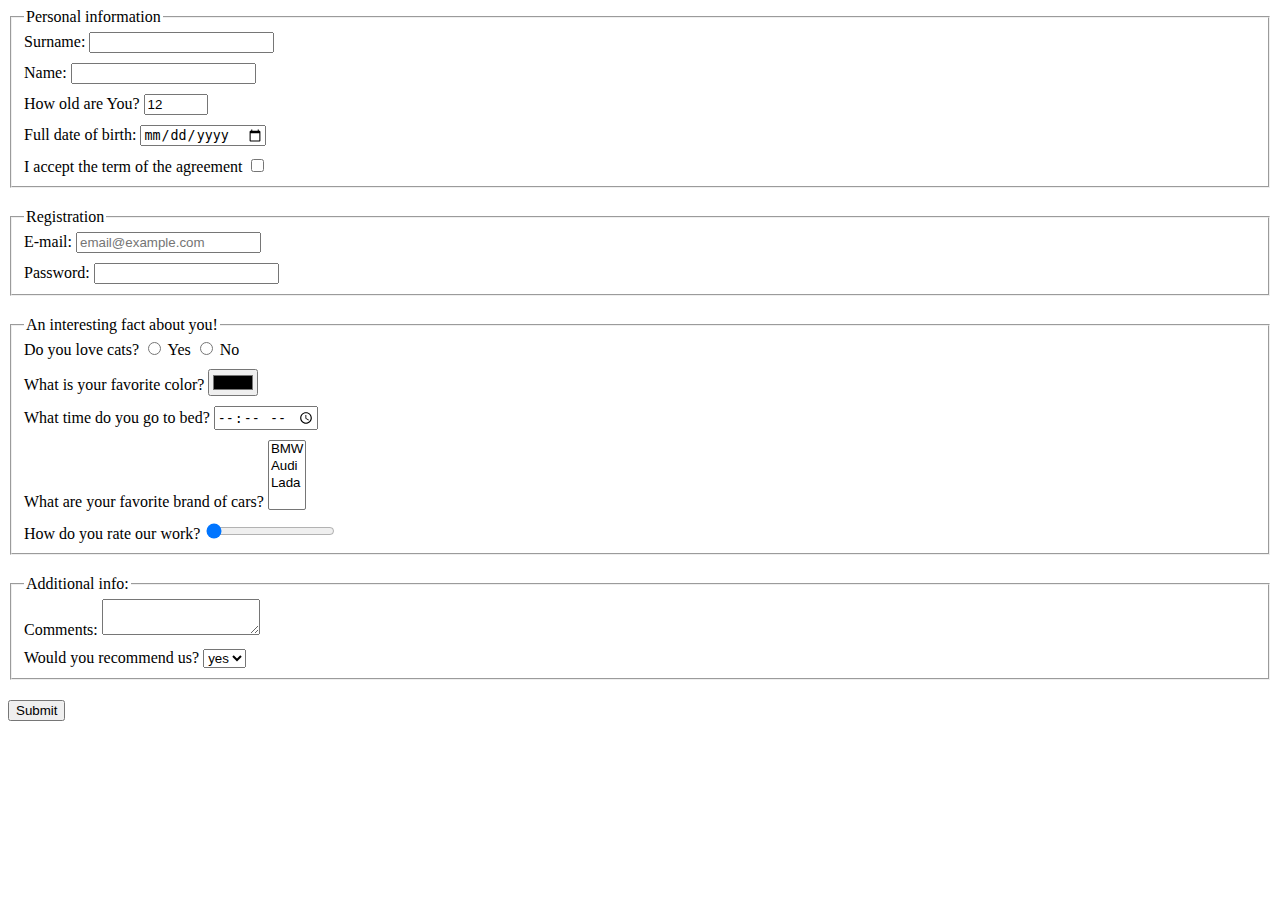
<file: index.html>
<!doctype html><html lang="en"><head><meta charset="UTF-8"><meta name="viewport" content="width=device-width, user-scalable=no, initial-scale=1.0, maximum-scale=1.0, minimum-scale=1.0"><meta http-equiv="X-UA-Compatible" content="ie=edge"><title>HTML Form</title><link rel="stylesheet" href="style.aeab1c8f.css"></head><body> <form action="https://mate-academy-form-lesson.herokuapp.com/create-application" method="post">  <fieldset class="form-fieldset"> <legend>Personal information</legend> <label class="form-field">Surname: <input type="text" name="surname" autocomplete="off"> </label> <label class="form-field">Name: <input type="text" name="name" autocomplete="off"> </label> <label class="form-field"> How old are You? <input type="number" name="number" value="12" required min="1" max="100" autocomplete="off"> </label> <label class="form-field">Full date of birth: <input type="date" name="date"> </label> <label class="form-field">I accept the term of the agreement <input type="checkbox" name="accept"> </label> </fieldset>  <fieldset class="form-fieldset"> <legend>Registration</legend> <label class="form-field stop">E-mail: <input type="email" name="email" placeholder="email@example.com" autocomplete="off" required> </label> <label class="form-field">Password: <input type="password" name="password" autocomplete="off" minlength="1" maxlength="2" required> </label> </fieldset>  <fieldset class="form-fieldset"> <legend>An interesting fact about you!</legend> <label class="form-field stop">Do you love cats? <input type="radio" name="cats"> Yes <input type="radio" name="cats"> No </label> <label class="form-field">What is your favorite color? <input type="color" name="color"> </label> <label class="form-field"> What time do you go to bed? <input type="time" name="time"> </label> <label class="form-field"> What are your favorite brand of cars? <select name="cars" multiple> <option value="BMW">BMW</option> <option value="Audi">Audi</option> <option value="Lada">Lada</option> <option value=" "></option> </select> </label> <label class="form-field">How do you rate our work? <input type="range" name="range" value="0"> </label> </fieldset>  <fieldset class="form-fieldset"> <legend>Additional info:</legend> <label class="form-field stop">Comments: <textarea name="commects" cols="17" rows="2">
          </textarea> </label> <label class="form-field"> Would you recommend us? <select name="recommend"> <option value="yes">yes </option> <option value="no">no </option> </select> </label> </fieldset> <button type="submit" class="form_submit"> Submit </button> </form> <script type="text/javascript" src="main.e97352c4.js"></script> </body></html>
</file>
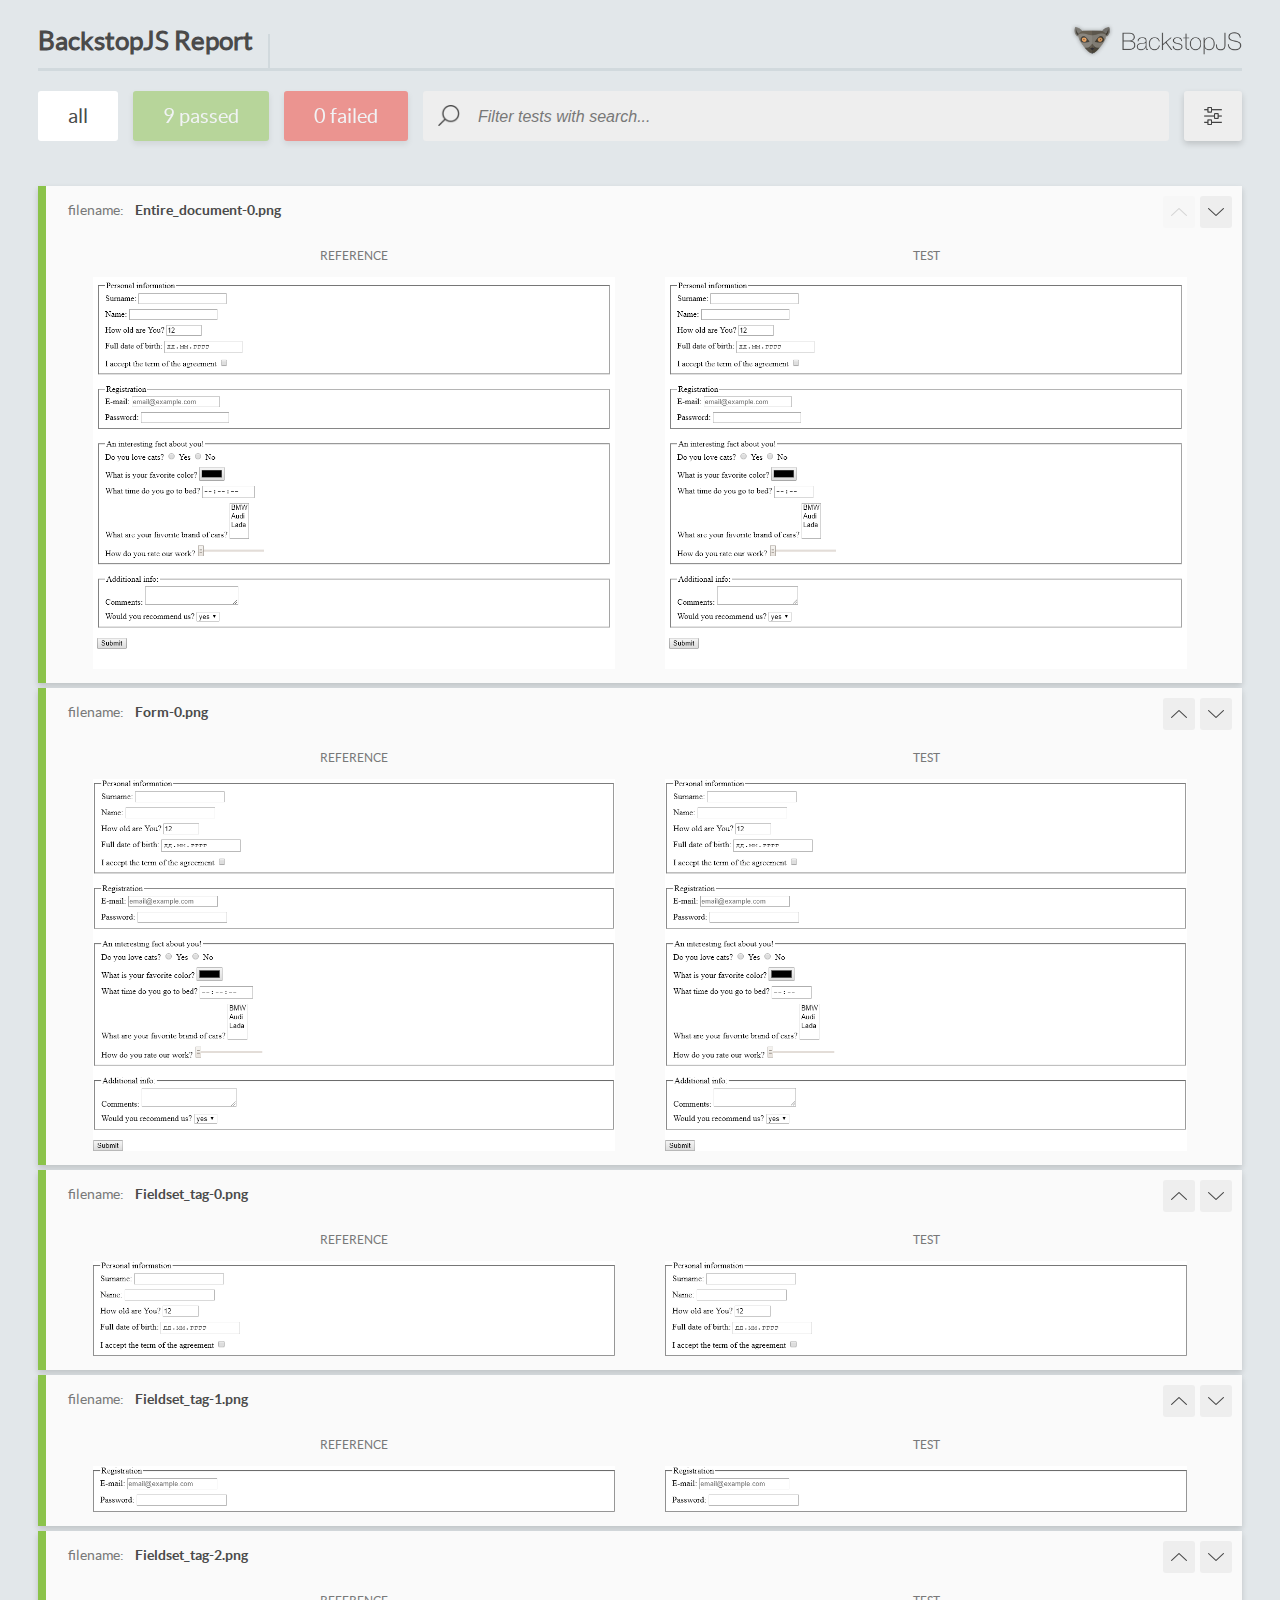
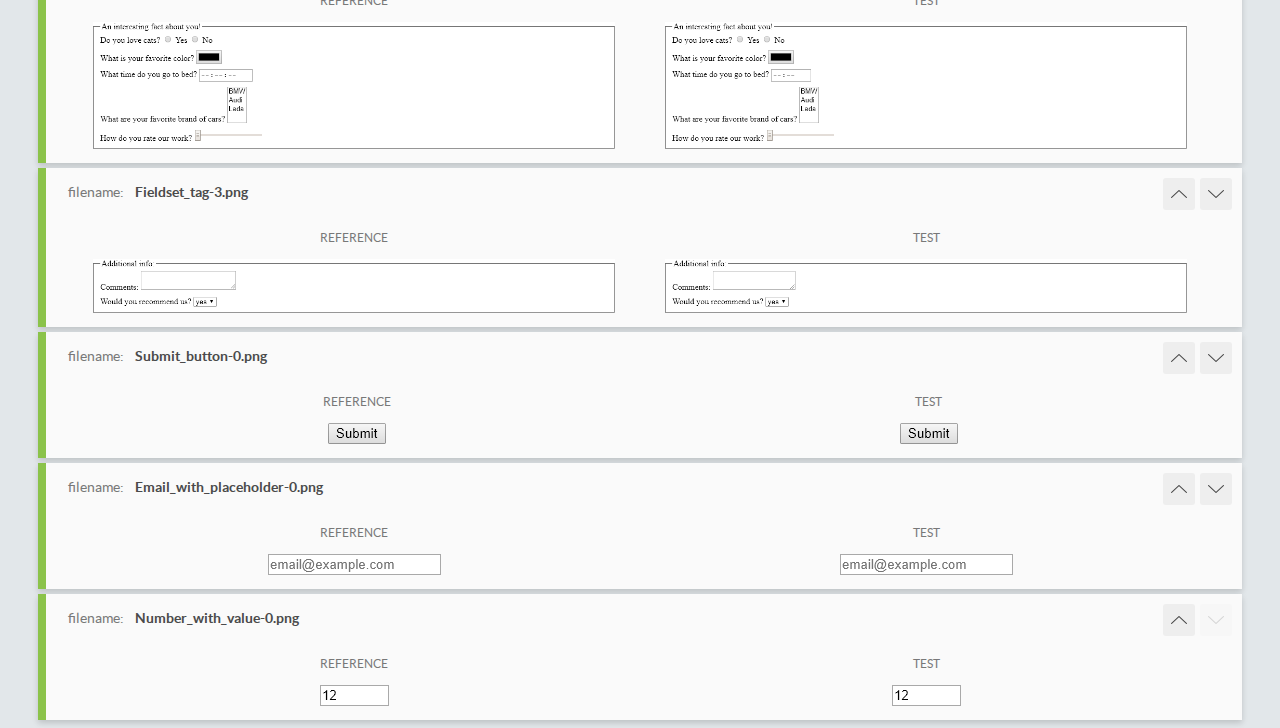
<file: report/html_report/index.html>
<!DOCTYPE html>
<html>
  <head>
    <meta charset="utf-8">
    <title>BackstopJS Report</title>

    <style>
      @font-face {
          font-family: 'latoregular';
          src: url('./assets/fonts/lato-regular-webfont.woff2') format('woff2'),
              url('./assets/fonts/lato-regular-webfont.woff') format('woff');
          font-weight: 400;
          font-style: normal;
      }
      @font-face {
          font-family: 'latobold';
          src: url('./assets/fonts/lato-bold-webfont.woff2') format('woff2'),
              url('./assets/fonts/lato-bold-webfont.woff') format('woff');
          font-weight: 700;
          font-style: normal;
      }

      .ReactModal__Body--open {
          overflow: hidden;
      }
      .ReactModal__Body--open .header {
        display: none;
      }

    </style>
  </head>
  <body style="background-color: #E2E7EA">
    <div id="root">

    </div>
    <script type="text/javascript">
      function report (report) { // eslint-disable-line no-unused-vars
        window.tests = report;
      }
    </script>
    <script type="text/javascript" src="config.js"></script>
    <script type="text/javascript" src="index_bundle.js"></script>
  </body>
</html>
</file>
<file: style.aeab1c8f.css>
.form-field{display:block;margin-top:10px}.form-fieldset:not(:first-child),.form_submit{margin-top:20px}.form-field:nth-child(2){margin:0}
/*# sourceMappingURL=style.aeab1c8f.css.map */
</file>
